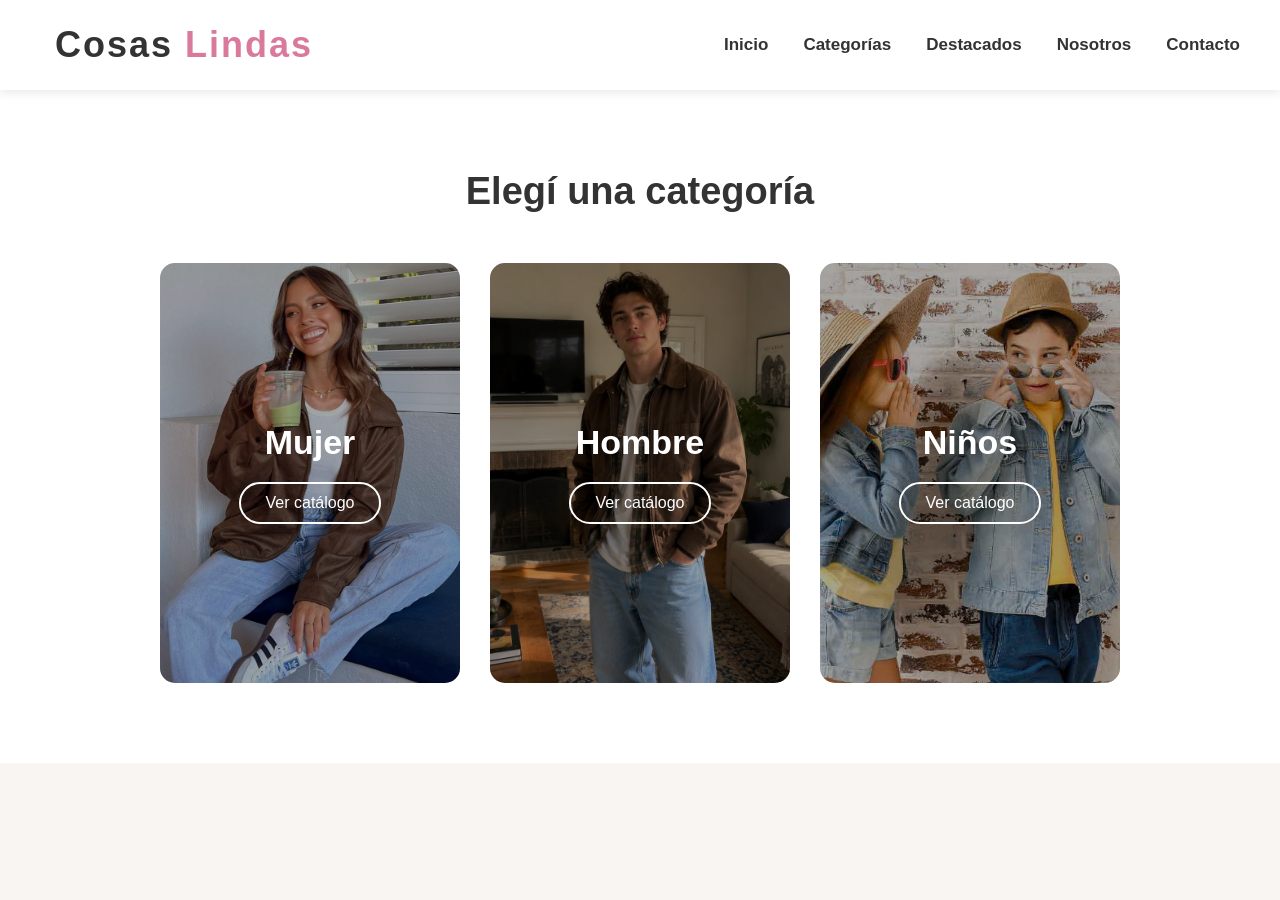
<file: categorias.html>
<!DOCTYPE html>
<html lang="es">

<head>
    <meta charset="UTF-8">
    <meta name="viewport" content="width=device-width, initial-scale=1.0">
    <title>Categorías | Cosas Lindas</title>

    <link rel="stylesheet" href="style.css">
</head>

<body>

<header>

    <div class="logo">
        <h1>Cosas <span>Lindas</span></h1>
    </div>

    <nav>
        <a href="index.html">Inicio</a>
        <a href="categorias.html">Categorías</a>
        <a href="index.html#productos">Destacados</a>
        <a href="index.html#nosotros">Nosotros</a>
        <a href="index.html#contacto">Contacto</a>
    </nav>

</header>

<section class="categorias">

    <h2>Elegí una categoría</h2>

    <div class="contenedor-categorias">

        <div class="categoria">

            <img src="imagenes/categoria_mujer.jpg" alt="Mujer">

            <div class="overlay">
                <h3>Mujer</h3>
                <a href="mujer.html">Ver catálogo</a>
            </div>

        </div>

        <div class="categoria">

            <img src="imagenes/categoria_hombre.jpg" alt="Hombre">

            <div class="overlay">
                <h3>Hombre</h3>
                <a href="hombre.html">Ver catálogo</a>
            </div>

        </div>

        <div class="categoria">

            <img src="imagenes/categoria_niños.jpg" alt="Niños">

            <div class="overlay">
                <h3>Niños</h3>
                <a href="ninos.html">Ver catálogo</a>
            </div>

        </div>

    </div>

</section>

</body>

</html>
</file>
<file: style.css>
*{
    margin:0;
    padding:0;
    box-sizing:border-box;
    font-family: Arial, sans-serif;
}


body{
    background:#f8f5f2;
    color:#333;
}



/* HEADER */

header{

    width:100%;
    min-height:90px;
    padding:15px 40px;

    display:flex;
    align-items:center;
    justify-content:space-between;
    gap:30px;

    background:white;

    position:sticky;
    top:0;

    box-shadow:0 2px 10px rgba(0,0,0,.1);

    z-index:1000;

}

.logo{

    flex-shrink:0;
    margin-left:15px;

}


.logo h1{

    font-size:36px;

    color:#333;

    letter-spacing:2px;

    font-weight:bold;

}


.logo span{

    color:#d97a9c;

}

.logo p{

    font-size:13px;

    color:#888;

    letter-spacing:3px;

    text-transform:uppercase;

}
nav{

    margin-left:auto;

    display:flex;
    align-items:center;

    gap:35px;

}


nav a{

    text-decoration:none;

    color:#333;

    margin-left:0;

    font-size:17px;

    font-weight:600;

    transition:0.3s;

}



nav a:hover{

    color:#d97a9c;

}

/* PORTADA */

.inicio{

    height:80vh;

    display:flex;

    flex-direction:column;

    justify-content:center;

    align-items:center;

    text-align:center;

    margin-bottom:80px;

    background:

    linear-gradient(
    rgba(0,0,0,0.35),
    rgba(0,0,0,0.35)
    ),

    url("https://images.unsplash.com/photo-1485230895905-ec40ba36b9bc");


    background-size:cover;

    background-position:center;

    color:white;

}



.inicio h2{

    font-size:50px;

    margin-bottom:20px;

}



.inicio p{

    font-size:22px;

    margin-bottom:30px;

}
.inicio .boton{

    display: inline-block;

    background-color: #ff4d6d;

    color: white;

    text-decoration: none;

    padding: 15px 35px;

    border-radius: 30px;

    font-size: 18px;

    font-weight: bold;

    transition: 0.3s;

}

.inicio .boton:hover{

    background-color: #e63e5c;

    transform: scale(1.05);

}


button{

    background:#b76e79;

    color:white;

    border:none;

    padding:12px 30px;

    border-radius:25px;

    cursor:pointer;

    font-size:16px;

}



button:hover{

    background:#934c59;

}





/* PRODUCTOS */


#productos{

    padding:60px 50px;

    text-align:center;

}



#productos h2{

    font-size:35px;

    margin-bottom:40px;

}



.productos{

    display:flex;

    justify-content:center;

    gap:30px;

    flex-wrap:wrap;

}



.card{

    background:white;

    width:280px;

    padding:20px;

    border-radius:15px;

    box-shadow:0 5px 15px rgba(0,0,0,0.1);

    transition:0.3s;

    overflow:hidden;

}



.card:hover{

    transform:translateY(-10px);

}



.card img{

    width:100%;
    height:320px;
    object-fit:cover;
    border-radius:10px;
    transition:0.3s;

}
.card:hover img{

    transform:scale(1.05);

}



.card h3{

    margin:15px 0;

}



.card p{

    font-size:20px;

    margin-bottom:15px;

}

#nosotros{

    padding:60px;

    text-align:center;

    background:white;

}



#nosotros h2{

    font-size:35px;

    margin-bottom:20px;

}

footer{

    background:#333;

    color:white;

    text-align:center;

    padding:40px 20px;

}

footer h3{

    font-size:30px;

    margin-bottom:20px;

}

footer span{

    color:#d97a9c;

}

footer p{

    margin:10px 0;

    color:#ddd;

}

footer hr{

    margin:25px auto;

    width:60%;

    border:1px solid #555;

}

.copyright{

    font-size:14px;

    color:#aaa;

}

/* ==========================
   CATEGORÍAS
========================== */

.categorias{
    padding: 80px 50px;
    background: #fff;
}

.categorias h2{
    text-align: center;
    font-size: 38px;
    margin-bottom: 50px;
}

.contenedor-categorias{
    display: flex;
    justify-content: center;
    gap: 30px;
    flex-wrap: wrap;
}

.categoria{
    width: 300px;
    height: 420px;
    position: relative;
    overflow: hidden;
    border-radius: 15px;
}

.categoria img{
    width: 100%;
    height: 100%;
    object-fit: cover;
}

.overlay{
    position: absolute;
    inset: 0;
    background: rgba(0,0,0,.35);

    display: flex;
    flex-direction: column;
    justify-content: center;
    align-items: center;

    color: white;
}

.overlay h3{
    font-size: 34px;
    margin-bottom: 20px;
}

.overlay a{
    color: white;
    text-decoration: none;
    border: 2px solid white;
    padding: 10px 25px;
    border-radius: 30px;
}

.catalogo{

    padding: 40px 10% 80px;
    text-align: center;

}

.catalogo h2{

    font-size: 40px;
    margin-bottom: 30px;

}

.banner-categoria{

    height: 500px;
    

    background-size: cover;
    background-position: center top;

    display: flex;
    flex-direction: column;
    justify-content: center;
    align-items: center;

    color: white;
    text-align: center;

    position: relative;

}
.banner-mujer{

    background-image: url("imagenes/banner_mujer.jpg");

}

.banner-hombre{

    background-image: url("imagenes/banner_hombre.png");

}

.banner-ninos{

    background-image: url("imagenes/banner_niños.png");

}


.banner-categoria h2{

    font-size: 50px;
    margin-bottom: 15px;

}


.banner-categoria p{

    font-size: 20px;

}

.banner-categoria::before{

    content: "";

    position: absolute;
    inset: 0;

    background: rgba(0,0,0,0.35);

}

.banner-categoria h2,
.banner-categoria p{

    position: relative;

}


.card{

    transition: 0.3s;

}


.card:hover{

    transform:translateY(-10px);

    box-shadow:0 10px 25px rgba(0,0,0,0.2);

}


.card img{

    width: 100%;
    height: 300px;
    object-fit: cover;

}


.card button{

    background-color: black;
    color: white;

    border: none;
    padding: 12px 25px;

    border-radius: 25px;

    cursor: pointer;

}


.card button:hover{

    opacity: 0.8;

}
.etiqueta{

    display: inline-block;

    padding: 6px 14px;

    background-color: #ff4d6d;

    color: white;

    font-size: 12px;

    font-weight: bold;

    border-radius: 20px;

    margin-top: 15px;

}


.precio{

    font-size: 24px;

    font-weight: bold;

}


.talles{

    color: gray;

    margin-bottom: 15px;

}
.colores{

    color:#555;

    margin-bottom:15px;

}
.subtitulo-categoria{

    font-size:30px;
    margin:40px 0 25px;
    text-align:center;

}
.comprar{

    display:inline-block;

    background:#25D366;

    color:white;

    text-decoration:none;

    padding:12px 25px;

    border-radius:25px;

    font-weight:bold;

    transition:0.3s;

}


.comprar:hover{

    background:#1ebe5d;

    transform:scale(1.05);

}
@media (max-width:768px){

    .productos{

        flex-direction:column;
        align-items:center;

    }

    .card{

        width:90%;

    }

    header{

        flex-direction:column;
        align-items:center;
        gap:8px;

    }

    nav{

        margin-left:0;
        display:flex;
        justify-content:center;
        flex-wrap:wrap;
        gap:15px 25px;

    }

    nav a{

        margin-left:0;

    }

}
.buscador{

    text-align:center;
    margin:40px 0;

}

.buscador input{

    width:350px;
    max-width:90%;
    padding:15px 20px;

    border:2px solid #ddd;
    border-radius:30px;

    font-size:16px;

    outline:none;

    transition:0.3s;

}

.buscador input:focus{

    border-color:#d97a9c;
    box-shadow:0 0 10px rgba(217,122,156,0.3);

}
.buscador-inicio{

    margin:8px 0;

}

.buscador-inicio{

    flex:1;

    display:flex;
    justify-content:center;

}

.buscador-inicio input{

    width:90%;
    max-width:380px;

    padding:14px 22px;

    background:#f5f5f5;

    border:none;
    border-radius:50px;

    font-size:15px;

    box-shadow:0 3px 10px rgba(0,0,0,.08);

    transition:.3s;

}

.buscador-inicio input:focus{

    background:white;

    box-shadow:0 5px 20px rgba(217,122,156,.25);

}
</file>
